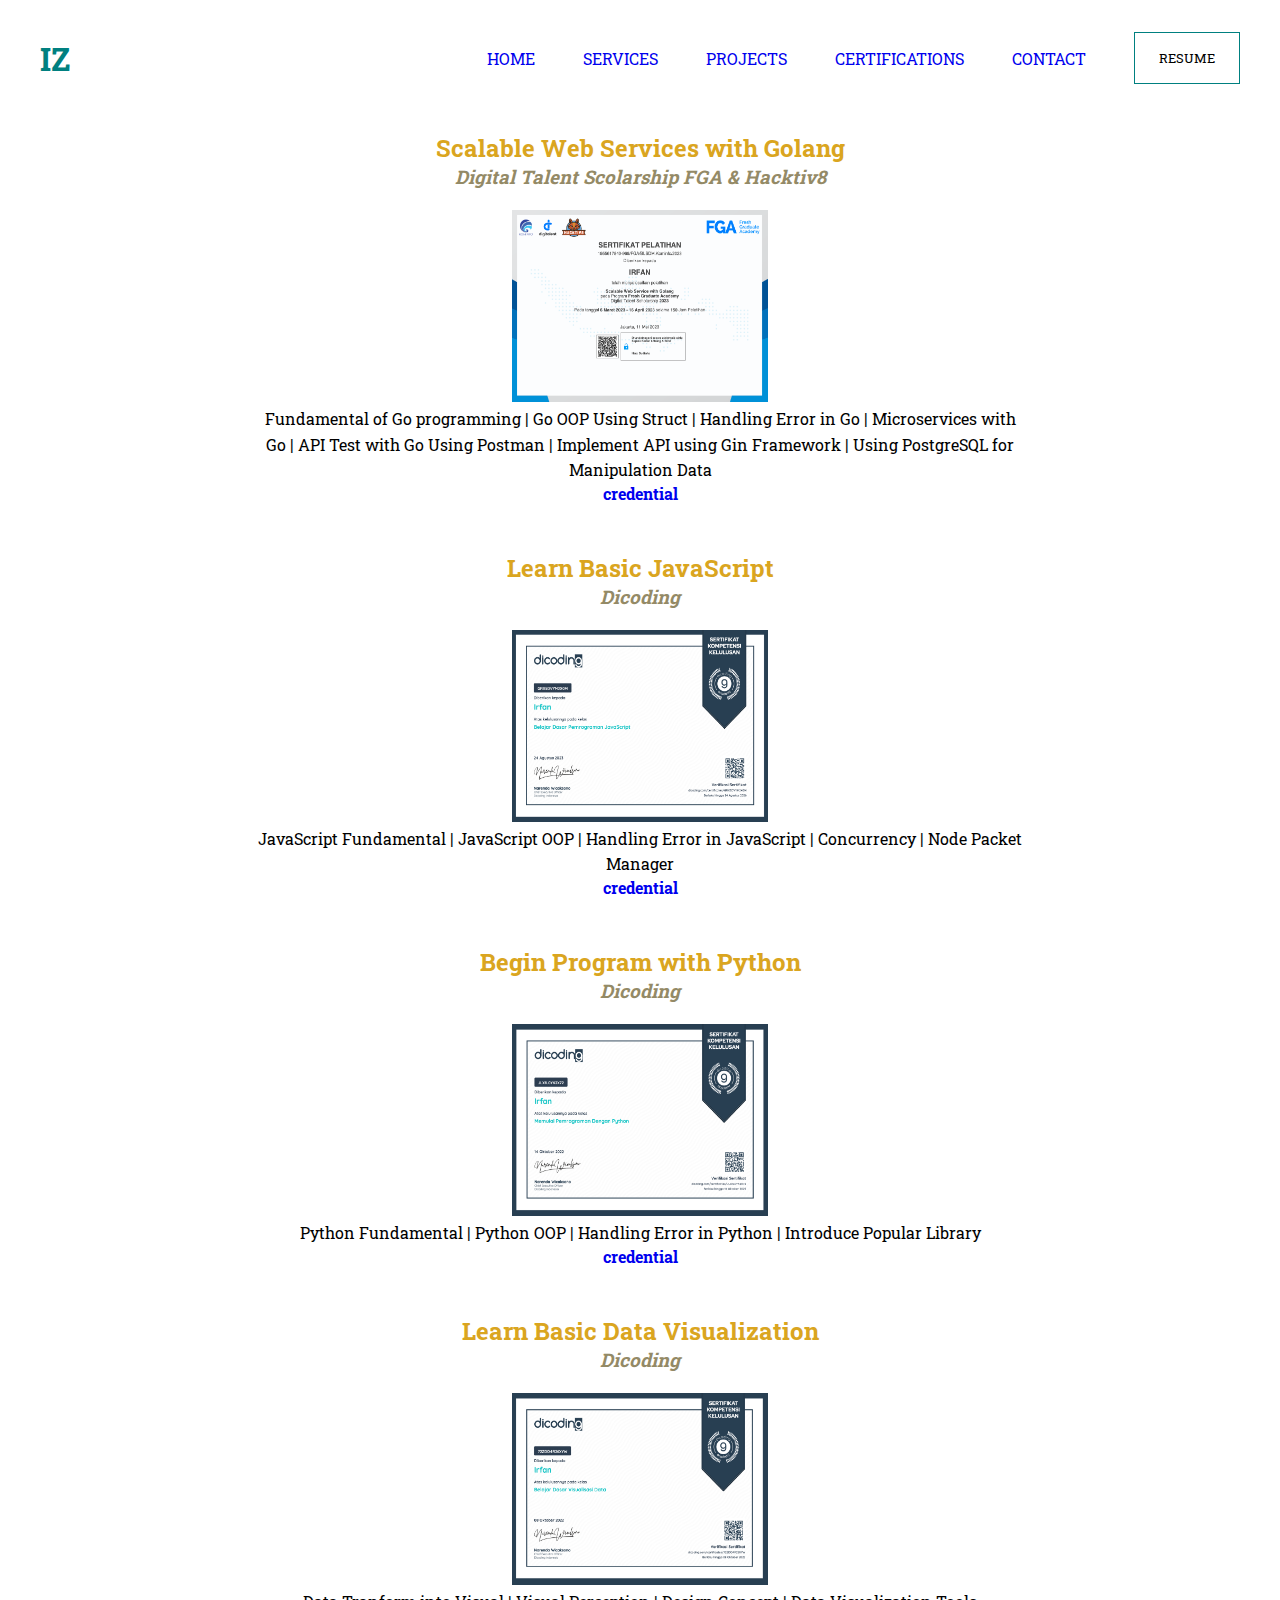
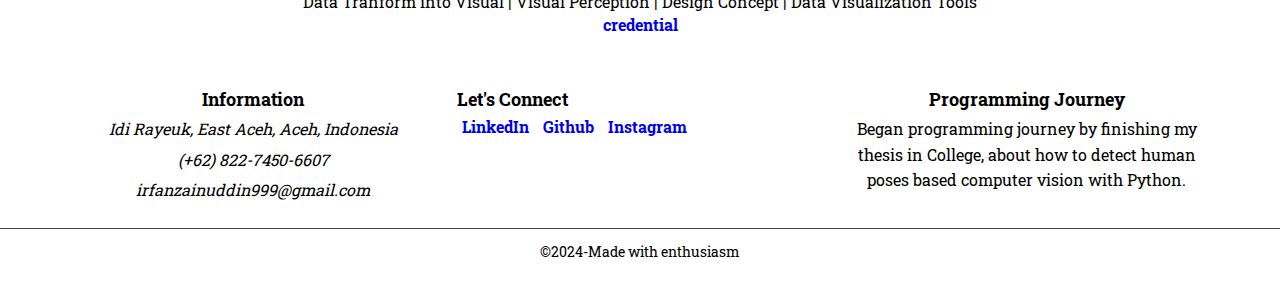
<file: certifications.html>
<!DOCTYPE html>
<html lang="en">
<head>
    <meta charset="UTF-8">
    <meta name="viewport" content="width=device-width, initial-scale=1.0">
    <link rel="stylesheet" href="style/style.css">
    <title>Irfan's Certifications</title>
</head>
<body>
    <header>
        <div class="main-container">
            
            <div class="nav">
                <div class="logo">
                    <a href="/">IZ</a>
                </div>

                <nav>
                    <ul>
                        <li><a href="/index.html">HOME</a></li>
                        <li><a href="/service.html">SERVICES</a></li>
                        <li><a href="/projects.html">PROJECTS</a></li>
                        <li><a href="/certifications.html">CERTIFICATIONS</a></li>
                        <li><a href="/contact.html">CONTACT</a></li>
                        <li>
                            <a href="/resume.pdf" target="_blank">
                                <button class="button">RESUME</button>
                            </a>
                        </li>
                    </ul>
                </nav>

                <div class="burger">
                    <div class="line-1"></div>
                    <div class="line-2"></div>
                    <div class="line-3"></div>
                </div>
            </div>
        </div>

    </header>
    <main>
        <div class="certificate">
            <h2 class="certificate-title">Scalable Web Services with Golang</h2>
            <h3 class="certificate-organizer"><em>Digital Talent Scolarship FGA & Hacktiv8</Em></h3>
            <br>
            <img class="certificate-image" src="images/ss-go-certif.png" alt="Golang certificate">
            <br>
            <p>
                Fundamental of Go programming | Go OOP Using Struct | Handling Error in Go | Microservices with Go |
                API Test with Go Using Postman | Implement API using Gin Framework | Using PostgreSQL for Manipulation Data
            </p>
            <a href="/myCertifications/Sertifikat_IRFAN_Scalable Web Service with Golang.pdf" target="_blank"><strong>credential</strong></a>
        </div>

        <div class="certificate">
            <h2 class="certificate-title">Learn Basic JavaScript</h2>
            <h3 class="certificate-organizer"><em>Dicoding</em></h3>
            <br>
            <img class="certificate-image" src="images/ss-js-certif.png" alt="JavaScript certificate">
            <br>
            <p>
                JavaScript Fundamental | JavaScript OOP | Handling Error in JavaScript | Concurrency | Node Packet Manager
            </p>
            <a href="/myCertifications/fundamental_javascript_certificate.pdf" target="_blank"><strong>credential</strong></a>
        </div>

        <div class="certificate">
            <h2 class="certificate-title">Begin Program with Python</h2>
            <h3 class="certificate-organizer"><em>Dicoding</em></h3>
            <br>
            <img class="certificate-image" src="images/ss-py-certif.png" alt="Python certificate">
            <br>
            <p>
                Python Fundamental | Python OOP | Handling Error in Python | Introduce Popular Library
            </p>
            <a href="/myCertifications/fundamental-python-certificate.pdf" target="_blank"><strong>credential</strong></a>
        </div>

        <div class="certificate">
            <h2 class="certificate-title">Learn Basic Data Visualization</h2>
            <h3 class="certificate-organizer"><em>Dicoding</em></h3>
            <br>
            <img class="certificate-image" src="images/ss-data-visual-certif.png" alt="Data Visualization certificate">
            <br>
            <p>
                Data Tranform into Visual | Visual Perception | Design Concept | Data Visualization Tools
            </p>
            <a href="/myCertifications/data-visualization-certificate.pdf" target="_blank"><strong>credential</strong></a>
        </div>
    </main>
    
    <footer>
        <div class="footer-container">
            <div class="footer-info">
                <h2>Information</h2>
                <address>
                    <p>Idi Rayeuk, East Aceh, Aceh, Indonesia</p>
                    <p>(+62) 822-7450-6607</p>
                    <p>irfanzainuddin999@gmail.com</p>
                </address>
            </div>

            <div class="footer-social">
                <h2>Let's Connect</h2>
                <a href="https://linkedin.com/in/irfan-zainuddin-583711184/" target="_blank" class="social-icon">LinkedIn</a>
                <a href="https://github.com/Irfanzainuddin11" target="_blank" class="social-icon">Github</a>
                <a href="https://www.instagram.com/zainuddin.irfan/" target="_blank" class="social-icon">Instagram</a>
            </div>

            <div class="footer-about">
                <h2>Programming Journey</h2>
                <p> 
                    Began programming journey by finishing my thesis in College, about how to detect human poses based computer vision with Python.
                </p>
            </div>
        </div>
        <div class="footer-bottom">
            <p>&copy;2024-Made with enthusiasm</p>
        </div>
    </footer>
</body>
</html>
</file>
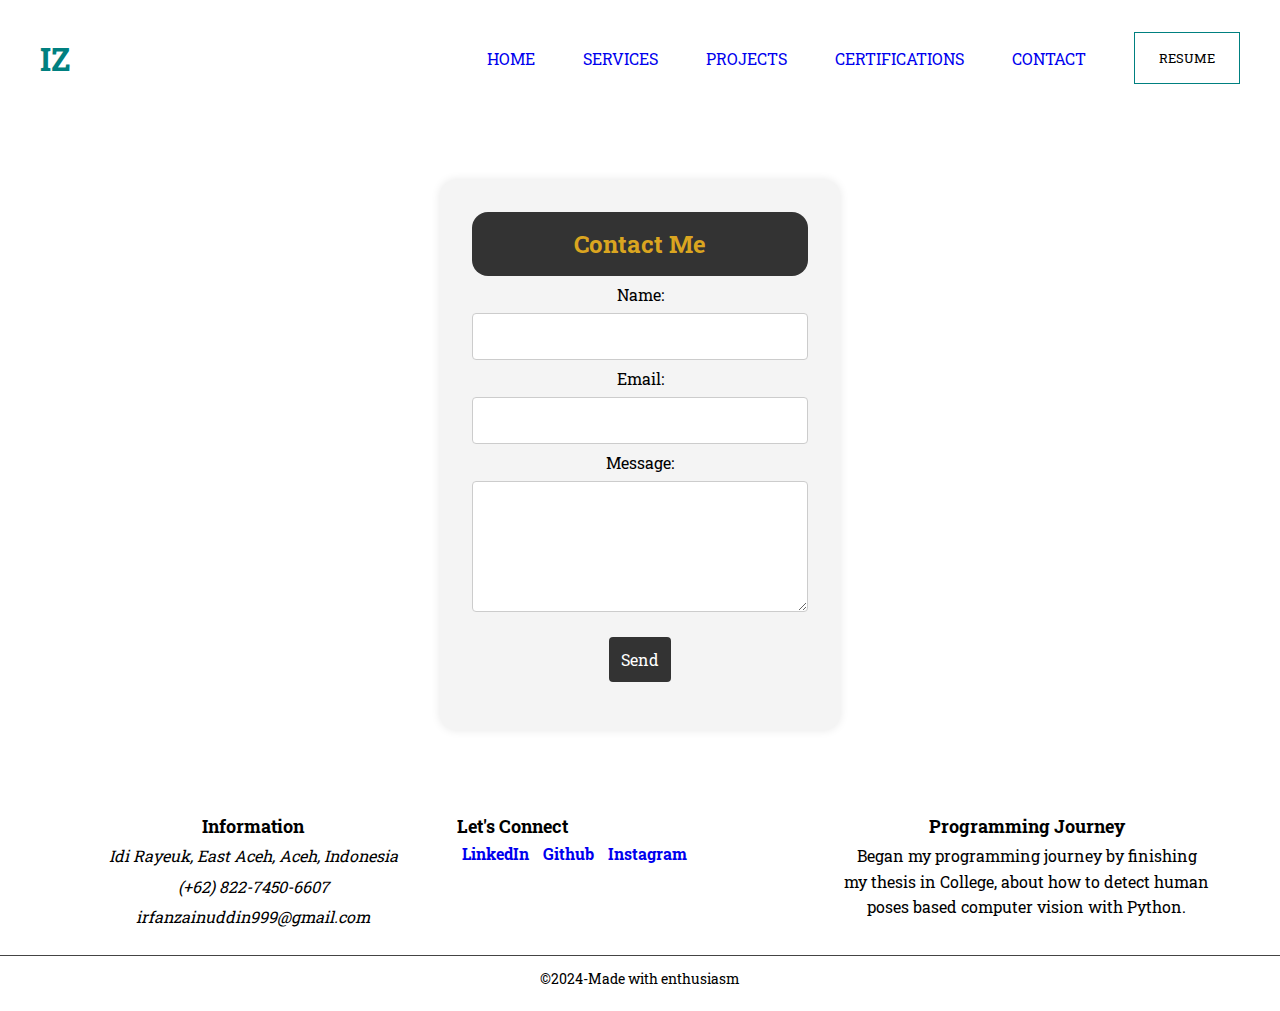
<file: contact.html>
<!DOCTYPE html>
<html lang="en">
<head>
    <meta charset="UTF-8">
    <meta name="viewport" content="width=device-width, initial-scale=1.0">
    <link rel="stylesheet" href="style/style.css">
    <title>Irfan - Contact</title>
</head>
<body>
    <header>
        <div class="main-container">
            
            <div class="nav">
                <div class="logo">
                    <a href="/">IZ</a>
                </div>

                <nav>
                    <ul>
                        <li><a href="/index.html">HOME</a></li>
                        <li><a href="/service.html">SERVICES</a></li>
                        <li><a href="/projects.html">PROJECTS</a></li>
                        <li><a href="/certifications.html">CERTIFICATIONS</a></li>
                        <li><a href="/contact.html">CONTACT</a></li>
                        <li>
                            <a href="/resume.pdf" target="_blank">
                                <button class="button">RESUME</button>
                            </a>
                        </li>
                    </ul>
                </nav>

                <div class="burger">
                    <div class="line-1"></div>
                    <div class="line-2"></div>
                    <div class="line-3"></div>
                </div>
            </div>
        </div>
    </header>

    <main>
        <section id="contact">
            <div>
                <h2 class="contact-title">Contact Me</h2>
            </div>

            <form id="contact-form">
                <label for="name">Name:</label>
                <input type="text" id="name" name="name" required>
                
                <label for="email">Email:</label>
                <input type="email" id="email" name="email" required>
                
                <label for="message">Message:</label>
                <textarea id="message" name="message" rows="5" required></textarea>
                <br><br>
                <button class="contact-button" type="submit">Send</button>
            </form>
            <p id="form-response"></p>
        </section>
    </main>

    <footer>
        <div class="footer-container">
            <div class="footer-info">
                <h2>Information</h2>
                <address>
                    <p>Idi Rayeuk, East Aceh, Aceh, Indonesia</p>
                    <p>(+62) 822-7450-6607</p>
                    <p>irfanzainuddin999@gmail.com</p>
                </address>
            </div>

            <div class="footer-social">
                <h2>Let's Connect</h2>
                <a href="https://linkedin.com/in/irfan-zainuddin-583711184/" target="_blank" class="social-icon">LinkedIn</a>
                <a href="https://github.com/Irfanzainuddin11" target="_blank" class="social-icon">Github</a>
                <a href="https://www.instagram.com/zainuddin.irfan/" target="_blank" class="social-icon">Instagram</a>
            </div>

            <div class="footer-about">
                <h2>Programming Journey</h2>
                <p>
                    Began my programming journey by finishing my thesis in College, about how to detect human poses based computer vision with Python.
                </p>
            </div>
        </div>
        <div class="footer-bottom">
            <p>&copy;2024-Made with enthusiasm</p>
        </div>
    </footer>

    <script src="script.js"></script>
</body>
</html>
</file>
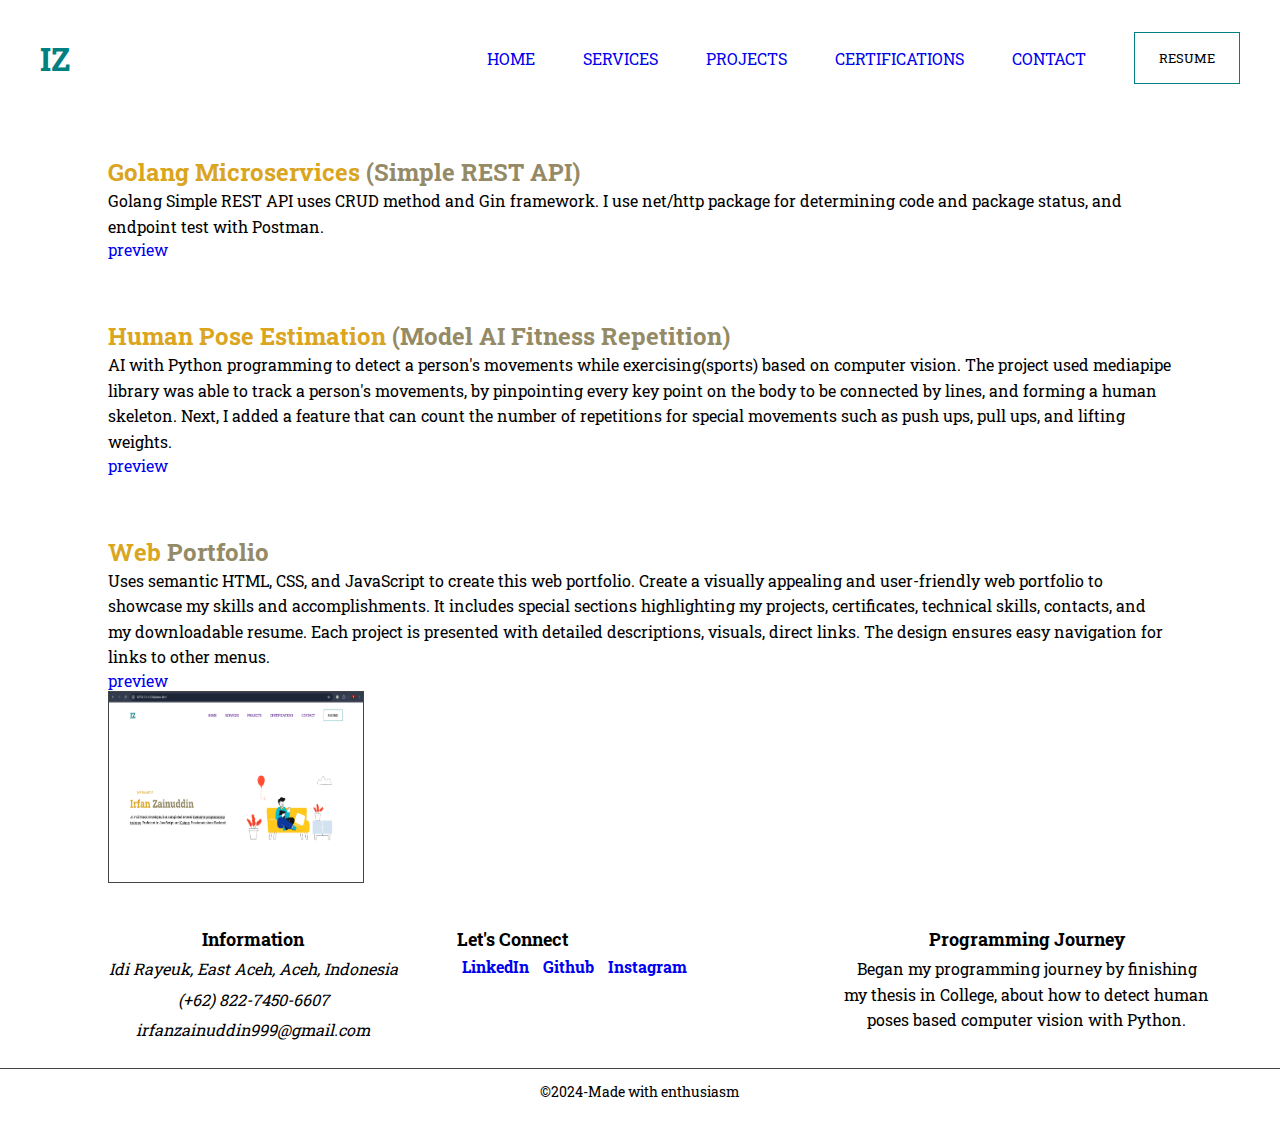
<file: projects.html>
<!DOCTYPE html>
<html lang="en">
<head>
    <meta charset="UTF-8">
    <meta name="viewport" content="width=device-width, initial-scale=1.0">
    <link rel="stylesheet" href="style/style.css">
    <title>Irfan - Projects</title>
</head>
<body>
    <header>
        <div class="main-container">
            
            <div class="nav">
                <div class="logo">
                    <a href="/">IZ</a>
                </div>

                <nav>
                    <ul>
                        <li><a href="/index.html">HOME</a></li>
                        <li><a href="/service.html">SERVICES</a></li>
                        <li><a href="/projects.html">PROJECTS</a></li>
                        <li><a href="/certifications.html">CERTIFICATIONS</a></li>
                        <li><a href="/contact.html">CONTACT</a></li>
                        <li>
                            <a href="/resume.pdf" target="_blank">
                                <button class="button">RESUME</button>
                            </a>
                        </li>
                    </ul>
                </nav>

                <div class="burger">
                    <div class="line-1"></div>
                    <div class="line-2"></div>
                    <div class="line-3"></div>
                </div>
            </div>
        </div>
    </header>

    <main>
        <section id="golang">
            <h2 class="project-title">Golang Microservices <span>(Simple REST API)</span></h2>
            <p>Golang Simple REST API uses CRUD method and Gin framework.  I use net/http package for determining code and package status, and endpoint test with Postman.</p>
            <a href="https://github.com/Irfanzainuddin11/Learn-Golang">preview</a>
        </section>
        
        <section id="pose-estimation">
            <h2 class="project-title">Human Pose Estimation <span>(Model AI Fitness Repetition)</span></h2>
            <p>
            AI with Python programming to detect a person's movements while exercising(sports) based on computer vision. The project used mediapipe library
            was able to track a person's movements, by pinpointing every key point on the body to be connected by lines, and forming a
            human skeleton. Next, I added a feature that can count the number of repetitions for special movements such as push ups,
            pull ups, and lifting weights.</p>
            <a href="https://ijesty.org/index.php/ijesty/article/view/346/229">preview</a>
        </section>
        
        <section id="web-portfolio">
            <h2 class="project-title">Web <span>Portfolio</span></h2>
            <p>Uses semantic HTML, CSS, and JavaScript to create this web portfolio. Create a visually appealing and user-friendly web
                portfolio to showcase my skills and accomplishments. It includes special sections highlighting my projects,
                certificates, technical skills, contacts, and my downloadable resume. Each project is presented with detailed descriptions,
                visuals, direct links. The design ensures easy navigation for links to other menus.</p>
            <a href=" https://github.com/Irfanzainuddin11/website-portfolio">preview</a>
            <br>    
            <img class="project-image" src="images/ss-portfolio-project.png" alt="portfolio">
        </section>
    </main>
    
        <footer>
        <div class="footer-container">
            <div class="footer-info">
                <h2>Information</h2>
                <address>
                    <p>Idi Rayeuk, East Aceh, Aceh, Indonesia</p>
                    <p>(+62) 822-7450-6607</p>
                    <p>irfanzainuddin999@gmail.com</p>
                </address>
            </div>

            <div class="footer-social">
                <h2>Let's Connect</h2>
                <a href="https://linkedin.com/in/irfan-zainuddin-583711184/" target="_blank" class="social-icon">LinkedIn</a>
                <a href="https://github.com/Irfanzainuddin11" target="_blank" class="social-icon">Github</a>
                <a href="https://www.instagram.com/zainuddin.irfan/" target="_blank" class="social-icon">Instagram</a>
            </div>

            <div class="footer-about">
                <h2>Programming Journey</h2>
                <p>
                    Began my programming journey by finishing my thesis in College, about how to detect human poses based computer vision with Python.
                </p>
            </div>
        </div>
        <div class="footer-bottom">
            <p>&copy;2024-Made with enthusiasm</p>
        </div>
    </footer>
</body>
</html>
</file>
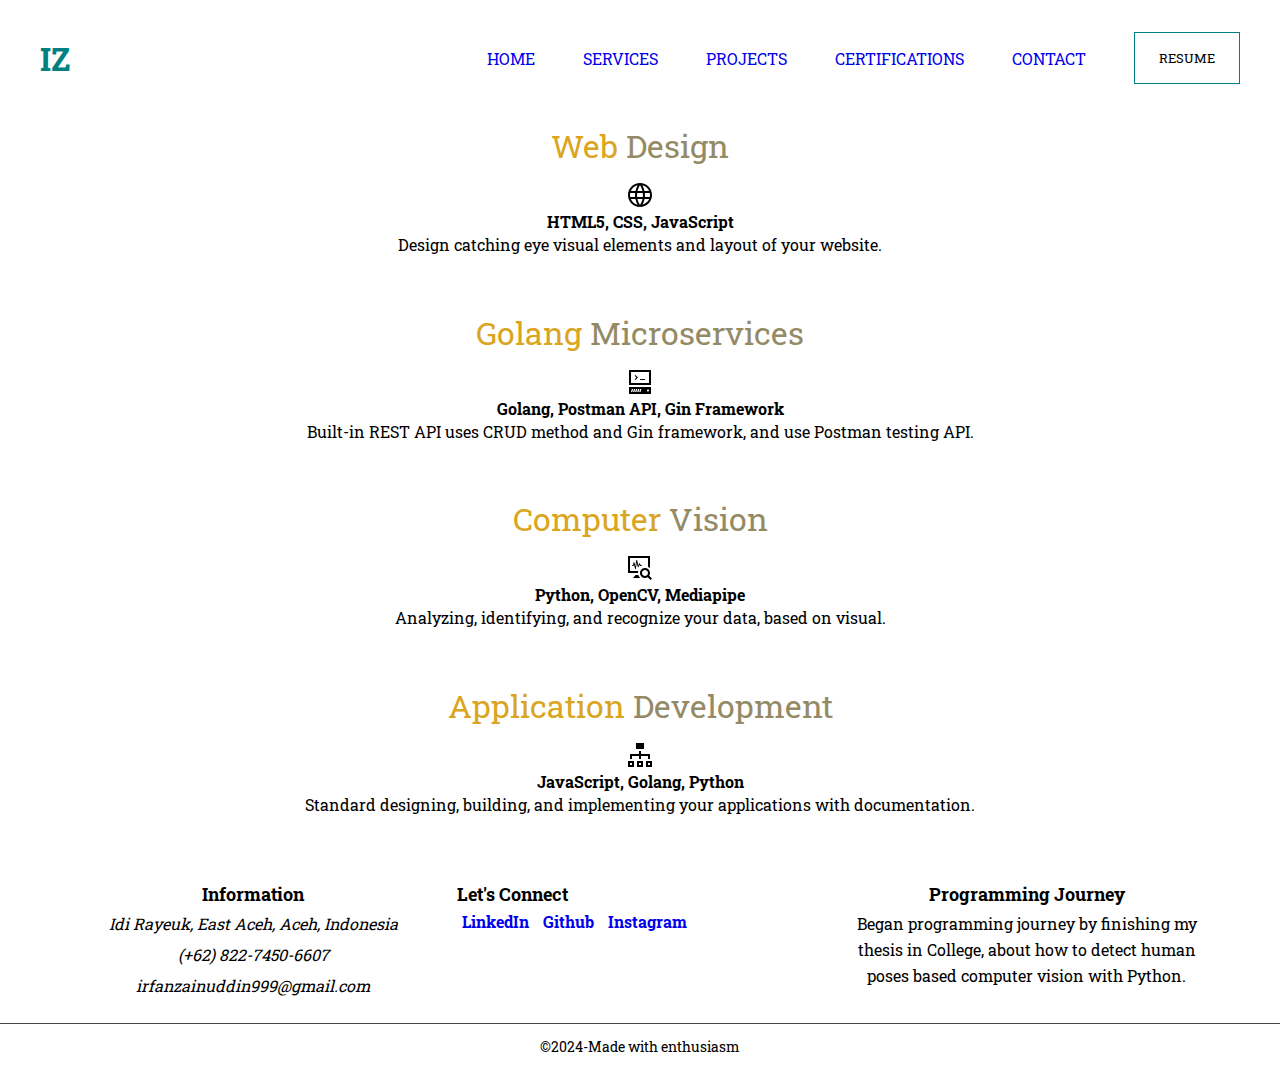
<file: service.html>
<!DOCTYPE html>
<html lang="en">
<head>
    <meta charset="UTF-8">
    <meta name="viewport" content="width=device-width, initial-scale=1.0">
    <title>Irfan - Services</title>
    <link rel="stylesheet" href="style/style.css">
</head>
<body>
    <header>
        <div class="main-container">
            <div class="nav">
                <div class="logo">
                    <a href="/">IZ</a>
                </div>

                <nav>
                    <ul>
                        <li><a href="/index.html">HOME</a></li>
                        <li><a href="/service.html">SERVICES</a></li>
                        <li><a href="/projects.html">PROJECTS</a></li>
                        <li><a href="/certifications.html">CERTIFICATIONS</a></li>
                        <li><a href="/contact.html">CONTACT</a></li>
                        <li>
                            <a href="/resume.pdf" target="_blank">
                                <button class="button">RESUME</button>
                            </a>
                        </li>
                    </ul>
                </nav>
                
                <div class="burger">
                    <div class="line-1"></div>
                    <div class="line-2"></div>
                    <div class="line-3"></div>
                </div>

            </div>
        </div>
    </header>
    <main>
        <div class="service">

            <!-- service 1 -->
            <div class="web-design">
                <h1 class="service-name-1">Web <span>Design</span></h1>
                <div class="service-icon">
                    <svg width="24" height="24" xmlns="http://www.w3.org/2000/svg" fill-rule="evenodd" clip-rule="evenodd"><path d="M12 0c6.623 0 12 5.377 12 12s-5.377 12-12 12-12-5.377-12-12 5.377-12 12-12m2.557 16h-5.115c.546 2.46 1.441 4.114 2.558 5.744 1.194-1.741 2.041-3.41 2.557-5.744m-7.157 0h-4.567c1.236 2.825 3.704 4.972 6.755 5.716-1.048-1.733-1.783-3.658-2.188-5.716m13.767 0h-4.567c-.391 1.988-1.095 3.887-2.175 5.694 3.012-.763 5.517-2.895 6.742-5.694m-14.005-6h-4.962c-.267 1.313-.267 2.685 0 4h4.915c-.119-1.329-.101-2.672.047-4m7.661 0h-5.647c-.165 1.326-.185 2.672-.053 4h5.753c.133-1.328.111-2.673-.053-4m6.977 0h-4.963c.148 1.328.166 2.671.048 4h4.915c.26-1.285.273-2.648 0-4m-12.156-7.729c-3.077.732-5.567 2.886-6.811 5.729h4.653c.435-2.042 1.178-3.985 2.158-5.729m2.355-.048c-1.089 1.77-1.91 3.453-2.463 5.777h4.927c-.534-2.246-1.337-3.948-2.464-5.777m2.368.069c1.013 1.812 1.733 3.76 2.146 5.708h4.654c-1.232-2.816-3.762-4.958-6.8-5.708"/></svg>
                </div>
                <h4>HTML5, CSS, JavaScript</h4>
                <p>
                    Design catching eye visual elements and layout of your website.
                </p>
            </div>
            <br>
        
            <!-- service 2 -->
            <div class="golang-microservices">
                <h1 class="service-name-2">Golang <span>Microservices</span></h1>
                <div class="service-icon">
                    <svg xmlns="http://www.w3.org/2000/svg" width="24" height="24" viewBox="0 0 24 24"><path d="M23 17h-22v7h22v-7zm-20 5l.863-3h1.275l-.863 3h-1.275zm2.066 0l.863-3h1.275l-.863 3h-1.275zm2.067 0l.863-3h1.275l-.864 3h-1.274zm2.066 0l.863-3h1.274l-.863 3h-1.274zm3.341 0h-1.274l.863-3h1.275l-.864 3zm7.46-.5c-.552 0-1-.448-1-1s.448-1 1-1c.553 0 1 .448 1 1s-.447 1-1 1zm1-19.5v11h-18v-11h18zm2-2h-22v15h22v-15zm-13 7.5l-2.563-2.5-.771.751 1.794 1.749-1.794 1.749.771.751 2.563-2.5zm7 1.5h-5v1h5v-1z"/></svg>               
                </div>
                <h4>Golang, Postman API, Gin Framework</h4>
                <p>
                    Built-in REST API uses CRUD method and Gin framework, and use Postman testing API.
                </p>
            </div>
            <br>

             <!-- service 3 -->
            <div class="computer-vision">
                <h1 class="service-name-3">Computer <span>Vision</span></h1>
                <div class="service-icon">
                    <svg xmlns="http://www.w3.org/2000/svg" width="24" height="24" viewBox="0 0 24 24"><path d="M21.169 19.754c.522-.79.831-1.735.831-2.754 0-2.761-2.238-5-5-5s-5 2.239-5 5 2.238 5 5 5c1.019 0 1.964-.309 2.755-.832l2.831 2.832 1.414-1.414-2.831-2.832zm-4.169.246c-1.654 0-3-1.346-3-3s1.346-3 3-3 3 1.346 3 3-1.346 3-3 3zm-4.89 2h-7.11l2.599-3h2.696c.345 1.152.976 2.18 1.815 3zm-2.11-5h-10v-17h22v12.11c-.574-.586-1.251-1.068-2-1.425v-8.685h-18v13h8.295c-.19.634-.295 1.305-.295 2zm-2.131-4.372l.945-5.759.965 4.145c.096.425.686.473.847.063l.895-2.328.479.974c.08.169.164.277.438.277h1.208v-.877h-.921l-.836-1.624c-.156-.364-.677-.356-.82.014l-.741 1.895-1.144-5.062c-.052-.232-.242-.346-.43-.346-.2 0-.4.127-.44.373l-.948 5.847-.969-3.6c-.109-.43-.715-.455-.853-.029l-.721 2.545h-.823v.864h1.172c.16 0 .334-.13.38-.284l.406-1.257 1.043 4.206c.117.468.791.437.868-.037z"/></svg>                
                </div>
                <h4>Python, OpenCV, Mediapipe</h4>
                <p>
                    Analyzing, identifying, and recognize your data, based on visual.
                </p>
            </div>
            <br>

            <!-- service 4 -->
            <div class="app-dev">
                <h1 class="service-name-4">Application <span>Development</span></h1>
                <div class="service-icon">
                    <svg xmlns="http://www.w3.org/2000/svg" width="24" height="24" viewBox="0 0 24 24"><path d="M16 0h-8v6h8v-6zm-12 20v2h-2v-2h2zm2-2h-6v6h6v-6zm16 2v2h-2v-2h2zm2-2h-6v6h6v-6zm-11-7v-3h-2v3h-9v5h2v-3h7v3h2v-3h7v3h2v-5h-9zm0 9v2h-2v-2h2zm2-2h-6v6h6v-6z"/></svg>                
                </div>    
                    <h4>JavaScript, Golang, Python</h4>
                <p>
                    Standard designing, building, and implementing your applications with documentation.
                </p>
            </div>
            <br>
        </div>
    </main>

    <footer>
        <div class="footer-container">
            <div class="footer-info">
                <h2>Information</h2>
                <address>
                    <p>Idi Rayeuk, East Aceh, Aceh, Indonesia</p>
                    <p>(+62) 822-7450-6607</p>
                    <p>irfanzainuddin999@gmail.com</p>
                </address>
            </div>

            <div class="footer-social">
                <h2>Let's Connect</h2>
                <a href="https://linkedin.com/in/irfan-zainuddin-583711184/" target="_blank" class="social-icon">LinkedIn</a>
                <a href="https://github.com/Irfanzainuddin11" target="_blank" class="social-icon">Github</a>
                <a href="https://www.instagram.com/zainuddin.irfan/" target="_blank" class="social-icon">Instagram</a>
            </div>

            <div class="footer-about">
                <h2>Programming Journey</h2>
                <p> 
                    Began programming journey by finishing my thesis in College, about how to detect human poses based computer vision with Python.
                </p>
            </div>
        </div>
        <div class="footer-bottom">
            <p>&copy;2024-Made with enthusiasm</p>
        </div>
    </footer>
</body>
</html>
</file>
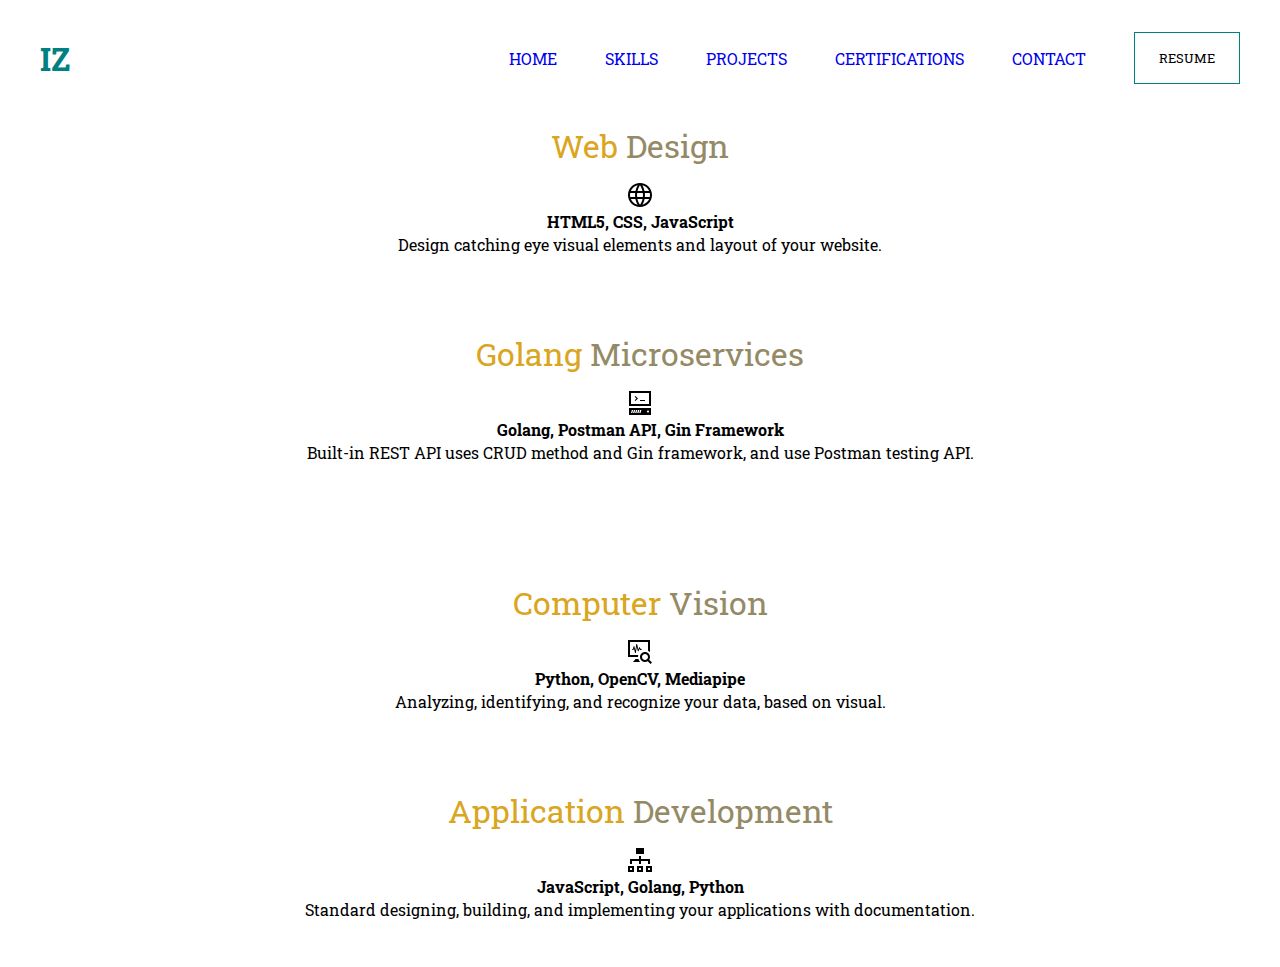
<file: skills.html>
<!DOCTYPE html>
<html lang="en">
<head>
    <meta charset="UTF-8">
    <meta name="viewport" content="width=device-width, initial-scale=1.0">
    <title>Irfan - Skills</title>
    <link rel="stylesheet" href="style/style.css">
</head>
<body>
    <header>
        <div class="main-container">
            <div class="nav">
                <div class="logo">
                    <a href="/">IZ</a>
                </div>

                <nav>
                    <ul>
                        <li><a href="/index.html">HOME</a></li>
                        <li><a href="/skills.html">SKILLS</a></li>
                        <li><a href="/projects.html">PROJECTS</a></li>
                        <li><a href="/certifications.html">CERTIFICATIONS</a></li>
                        <li><a href="/contact.html">CONTACT</a></li>
                        <li>
                            <a href="/resume.pdf" target="_blank">
                                <button class="button">RESUME</button>
                            </a>
                        </li>
                    </ul>
                </nav>
                
                <div class="burger">
                    <div class="line-1"></div>
                    <div class="line-2"></div>
                    <div class="line-3"></div>
                </div>

            </div>
        </div>
    </header>
    <main>
        <section id="first-service">

            <!-- service 1 -->
            <div class="web-design">
                <h1 class="service-name-1">Web <span>Design</span></h1>
                <div class="service-icon">
                    <svg width="24" height="24" xmlns="http://www.w3.org/2000/svg" fill-rule="evenodd" clip-rule="evenodd"><path d="M12 0c6.623 0 12 5.377 12 12s-5.377 12-12 12-12-5.377-12-12 5.377-12 12-12m2.557 16h-5.115c.546 2.46 1.441 4.114 2.558 5.744 1.194-1.741 2.041-3.41 2.557-5.744m-7.157 0h-4.567c1.236 2.825 3.704 4.972 6.755 5.716-1.048-1.733-1.783-3.658-2.188-5.716m13.767 0h-4.567c-.391 1.988-1.095 3.887-2.175 5.694 3.012-.763 5.517-2.895 6.742-5.694m-14.005-6h-4.962c-.267 1.313-.267 2.685 0 4h4.915c-.119-1.329-.101-2.672.047-4m7.661 0h-5.647c-.165 1.326-.185 2.672-.053 4h5.753c.133-1.328.111-2.673-.053-4m6.977 0h-4.963c.148 1.328.166 2.671.048 4h4.915c.26-1.285.273-2.648 0-4m-12.156-7.729c-3.077.732-5.567 2.886-6.811 5.729h4.653c.435-2.042 1.178-3.985 2.158-5.729m2.355-.048c-1.089 1.77-1.91 3.453-2.463 5.777h4.927c-.534-2.246-1.337-3.948-2.464-5.777m2.368.069c1.013 1.812 1.733 3.76 2.146 5.708h4.654c-1.232-2.816-3.762-4.958-6.8-5.708"/></svg>
                </div>
                <h4>HTML5, CSS, JavaScript</h4>
                <p>
                    Design catching eye visual elements and layout of your website.
                </p>
            </div>
            <br>
            <br>
        
            <!-- service 2 -->
            <div class="golang-microservices">
                <h1 class="service-name-2">Golang <span>Microservices</span></h1>
                <div class="service-icon">
                    <svg xmlns="http://www.w3.org/2000/svg" width="24" height="24" viewBox="0 0 24 24"><path d="M23 17h-22v7h22v-7zm-20 5l.863-3h1.275l-.863 3h-1.275zm2.066 0l.863-3h1.275l-.863 3h-1.275zm2.067 0l.863-3h1.275l-.864 3h-1.274zm2.066 0l.863-3h1.274l-.863 3h-1.274zm3.341 0h-1.274l.863-3h1.275l-.864 3zm7.46-.5c-.552 0-1-.448-1-1s.448-1 1-1c.553 0 1 .448 1 1s-.447 1-1 1zm1-19.5v11h-18v-11h18zm2-2h-22v15h22v-15zm-13 7.5l-2.563-2.5-.771.751 1.794 1.749-1.794 1.749.771.751 2.563-2.5zm7 1.5h-5v1h5v-1z"/></svg>               
                </div>
                <h4>Golang, Postman API, Gin Framework</h4>
                <p>
                    Built-in REST API uses CRUD method and Gin framework, and use Postman testing API.
                </p>
            </div>
            <br>
            <br>
        </section>
        <br>
        <br>

        <section id="last-service">
             <!-- service 3 -->
            <div class="computer-vision">
                <h1 class="service-name-3">Computer <span>Vision</span></h1>
                <div class="service-icon">
                    <svg xmlns="http://www.w3.org/2000/svg" width="24" height="24" viewBox="0 0 24 24"><path d="M21.169 19.754c.522-.79.831-1.735.831-2.754 0-2.761-2.238-5-5-5s-5 2.239-5 5 2.238 5 5 5c1.019 0 1.964-.309 2.755-.832l2.831 2.832 1.414-1.414-2.831-2.832zm-4.169.246c-1.654 0-3-1.346-3-3s1.346-3 3-3 3 1.346 3 3-1.346 3-3 3zm-4.89 2h-7.11l2.599-3h2.696c.345 1.152.976 2.18 1.815 3zm-2.11-5h-10v-17h22v12.11c-.574-.586-1.251-1.068-2-1.425v-8.685h-18v13h8.295c-.19.634-.295 1.305-.295 2zm-2.131-4.372l.945-5.759.965 4.145c.096.425.686.473.847.063l.895-2.328.479.974c.08.169.164.277.438.277h1.208v-.877h-.921l-.836-1.624c-.156-.364-.677-.356-.82.014l-.741 1.895-1.144-5.062c-.052-.232-.242-.346-.43-.346-.2 0-.4.127-.44.373l-.948 5.847-.969-3.6c-.109-.43-.715-.455-.853-.029l-.721 2.545h-.823v.864h1.172c.16 0 .334-.13.38-.284l.406-1.257 1.043 4.206c.117.468.791.437.868-.037z"/></svg>                
                </div>
                <h4>Python, OpenCV, Mediapipe</h4>
                <p>
                    Analyzing, identifying, and recognize your data, based on visual.
                </p>
            </div>
            <br>
            <br>

            <!-- service 4 -->
            <div class="app-dev">
                <h1 class="service-name-4">Application <span>Development</span></h1>
                <div class="service-icon">
                    <svg xmlns="http://www.w3.org/2000/svg" width="24" height="24" viewBox="0 0 24 24"><path d="M16 0h-8v6h8v-6zm-12 20v2h-2v-2h2zm2-2h-6v6h6v-6zm16 2v2h-2v-2h2zm2-2h-6v6h6v-6zm-11-7v-3h-2v3h-9v5h2v-3h7v3h2v-3h7v3h2v-5h-9zm0 9v2h-2v-2h2zm2-2h-6v6h6v-6z"/></svg>                
                </div>    
                    <h4>JavaScript, Golang, Python</h4>
                <p>
                    Standard designing, building, and implementing your applications with documentation.
                </p>
            </div>
            <br>

        </section>

    </main>
</body>
</html>
</file>
<file: style/style.css>
@import url('https://fonts.googleapis.com/css2?family=Roboto+Slab:wght@100..900&display=swap');

* {
    margin: 0px;
    padding:0px;
    box-sizing: border-box;
    list-style-type: none;
    font-family: 'Roboto Slab';
}

p {
    font-size: 1rem; /* 1rem=16px */
    line-height: 1.6rem;
}

a {
    text-decoration: none;
}

.main-container {
    width: 1200px;
    margin: 0 auto;
}

@media screen and (max-width: 1200px) {
    .main-container {
        width: 90%;
    }
}

.button {
    padding: 1rem 1.5rem;
    background: white;
    border: solid 1.5px teal;
    cursor: pointer;
    transition: 0.2s ease-in-out;
}

.button:hover {
    box-shadow: rgba(0, 0, 0, 0.1) 0px 3px 5px;
}

.nav {
    display: flex;
    justify-content: space-between;
    padding: 2rem 0;
}

.nav ul {
    display: flex;
    gap: 3rem;
}

.logo{
    align-items: center;
    display: flex;
    font-weight: 700;
    font-size: 2rem;
    padding-right: 1rem;
}

.logo a {
    color: teal;
}

nav ul li {
    display: flex;
    align-items: center;
}

nav ul li:hover {
    color: teal;
    border-bottom: 1px solid teal;
}

.burger div {
    width: 25px;
    height: 2px;
    background-color: black;
    margin: 7px;
    transition: all .3s;
    z-index: 99;
}

.burger {
    z-index: 99;
    position: fixed;
    top: 33px;
    right: 35px;
    display: none;
    align-items: center;
}

#hero {
    display: grid;
    height: 720px;
    grid-template-columns: 1fr 1fr;
    align-items: center;
}

.hero-name {
    font-weight: 700;
    font-size: 3rem;
    margin: 0.5rem 0 1rem;
    color: goldenrod;
}

.hero-name span,
.project-title span {
    color: rgb(148, 138, 102);
}

.hero-right {
    display: flex;
    justify-content: center;
}

.hero-right img {
    width: 90%;
}

.pre-title {
    width: fit-content;
    color: goldenrod;
    text-transform: uppercase;
    letter-spacing: 0.5 rem;
    position: relative;
    padding-left: 40px;
    font-weight: 400;
    font-size: 0.9rem;
}


/* style for service/skill */

.service {
    text-align: center;
}

/* service */
.web-design,
.golang-microservices,
.computer-vision,
.app-dev {
    text-align: center;
    margin: 0 1rem 1.5rem;
}

.service-name-1,
.service-name-2,
.service-name-3,
.service-name-4 {
    font-weight: 400;
    font-size: 2rem;
    margin: 0.5rem 0 1rem;
    color: goldenrod;
}

.service-name-1 span,
.service-name-2 span,
.service-name-3 span,
.service-name-4 span {
    color: rgb(148, 138, 102);
}

/* certif */
.certificate {
    text-align: center;
    padding: 1rem 9rem 2rem;
    font-weight: 400;
    margin: 0 7rem 0;
}

.certificate-title {
    color: goldenrod;
}

.certificate-organizer {
    color: rgb(148, 138, 102);
}

.golang-certificate {
    text-align: center;
    padding: 0 9rem 3rem;
}

.certificate-image {
    width: 16rem;
    height: 12rem;
}

/* footer */
footer {
    padding: 20px 0;
    text-align: center;
}

.footer-container {
    display: flex;
    justify-content: space-around;
    flex-wrap: wrap;
    max-width: 1200px;
    margin: 0 auto;
    padding: 0 20px;
}

.footer-info,
.footer-social,
.footer-about {
    flex: 1;
    min-width: 200px;
    margin: 0 10px;
}

.footer-info h2,
.footer-social h2,
.footer-about h2 {
    margin-top: 0;
    font-size: 18px;
}

.footer-info p,
.footer-about p {
    margin: 5px 0;
}

.footer-social {
    text-align: left;
}

.footer-social .social-icon {
    display: inline-block;
    margin: 5px;
    text-decoration: none;
    font-weight: bold;
}

.footer-social .social-icon:hover {
    text-decoration: underline;
}

.footer-bottom {
    margin-top: 20px;
    border-top: 1px solid #444;
    padding-top: 10px;
}

.footer-bottom p {
    margin: 0;
    font-size: 14px;
}

/* project */
#golang,
#pose-estimation,
#web-portfolio {
    padding: 1.25rem;
    margin: 1.25rem 5.5rem 0;
    border-radius: 5px;
}

.project-title {
    color: goldenrod;
}

.project-image {
    width: 16rem;
    height: 12rem;
    border: solid #444 1px;
}

/* CONTACT */
#contact {
    background-color: #f4f4f4;
    text-align: center;
    padding: 2rem;
    border-radius: 1rem;
    box-shadow: 0 0 10px rgba(0, 0, 0, 0.1);
    max-width: 400px;
    margin: 4rem auto;
}

.contact-title {
    background-color: #333;
    border-radius: 1rem;
    color: goldenrod;
    padding: 1rem;
    text-align: center;
}

label {
    display: block;
    margin: 0.5rem 0 0.5rem;
}

input, textarea {
    padding: 0.75rem;
    border: 1px solid #ccc;
    border-radius: 4px;
    font-size: 1rem;
    width: 100%;
}

.contact-button {
    padding: 0.75rem;
    background-color: #333;
    color: white;
    border: none;
    border-radius: 4px;
    cursor: pointer;
    font-size: 1rem;
}

.contact-button:hover {
    background-color: #555;
}

#form-response {
    margin-top: 1rem;
    text-align: center;
    font-weight: bold;
}

.success {
    color: green;
}

.error {
    color: red;
}
</file>
